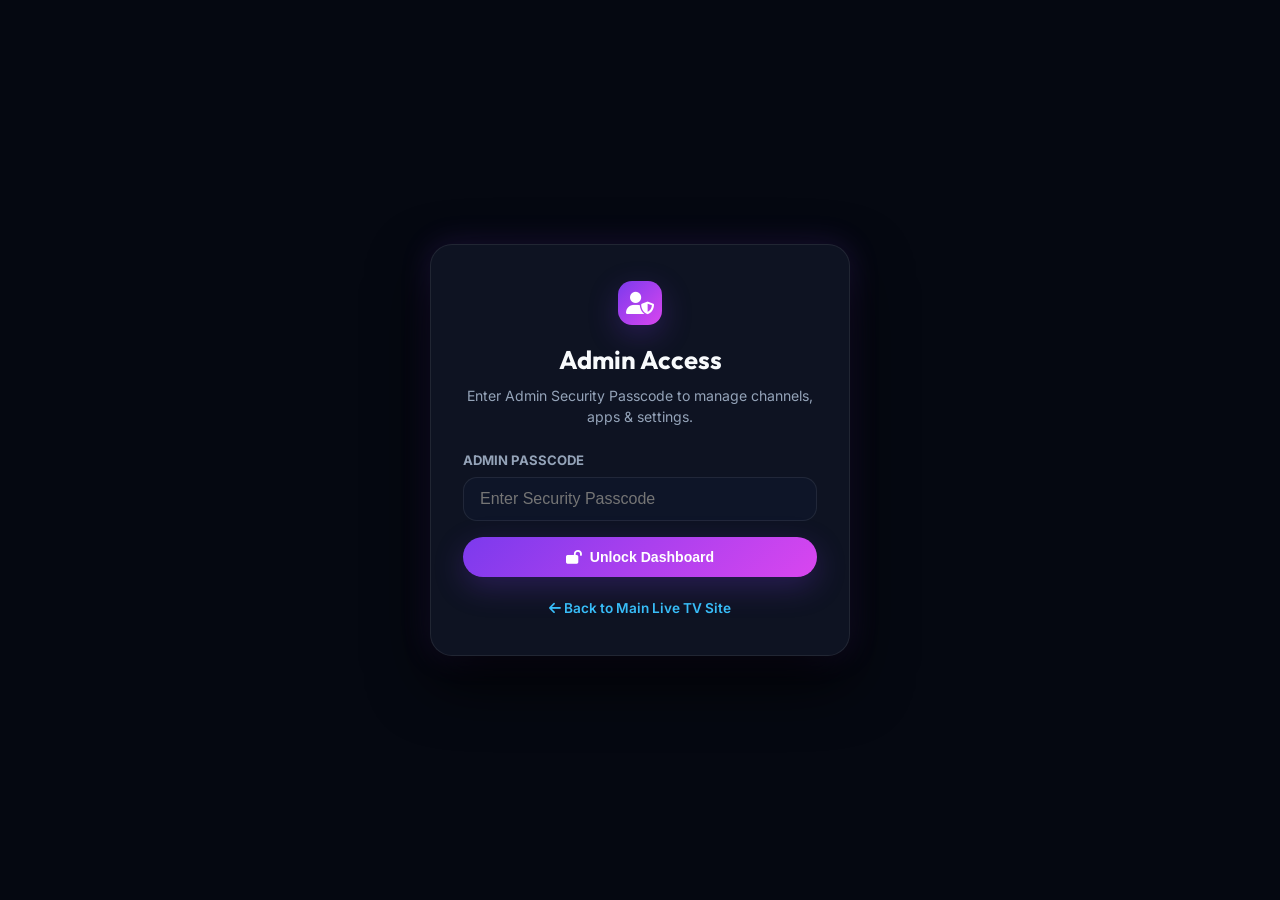
<file: admin.html>
<!DOCTYPE html>
<html lang="en">
<head>
  <meta charset="UTF-8">
  <meta name="viewport" content="width=device-width, initial-scale=1.0">
  <title>StreamPulse TV | Admin Management & Settings Portal</title>
  
  <!-- Google Fonts -->
  <link rel="preconnect" href="https://fonts.googleapis.com">
  <link rel="preconnect" href="https://fonts.gstatic.com" crossorigin>
  <link href="https://fonts.googleapis.com/css2?family=Inter:wght@300;400;500;600;700&family=Outfit:wght@400;600;700;800;900&display=swap" rel="stylesheet">
  
  <!-- FontAwesome Icons -->
  <link rel="stylesheet" href="https://cdnjs.cloudflare.com/ajax/libs/font-awesome/6.4.0/css/all.min.css">
  
  <!-- Custom Styles -->
  <link rel="stylesheet" href="styles.css">
</head>
<body>

  <!-- Admin Login Screen -->
  <div id="admin-login-screen" class="admin-login-overlay">
    <div class="admin-login-card">
      <div class="brand-icon-wrapper red-glow" style="margin: 0 auto 16px auto;">
        <i class="fa-solid fa-user-shield brand-icon"></i>
      </div>
      <h2 style="font-family: var(--font-heading); font-size: 1.6rem; text-align: center; margin-bottom: 6px;">Admin Access</h2>
      <p style="color: var(--text-muted); font-size: 0.88rem; text-align: center; margin-bottom: 24px;">Enter Admin Security Passcode to manage channels, apps & settings.</p>
      
      <form id="admin-login-form" style="display: flex; flex-direction: column; gap: 16px;">
        <div>
          <label style="display: block; font-size: 0.82rem; font-weight: 700; margin-bottom: 6px; color: var(--text-muted);">ADMIN PASSCODE</label>
          <input type="password" id="admin-passcode-input" placeholder="Enter Security Passcode" required style="width: 100%; padding: 12px 16px; background: rgba(15,23,42,0.9); border: 1px solid var(--border-glass); border-radius: var(--radius-md); color: #fff; font-size: 1rem; outline: none;">
        </div>
        <button type="submit" class="apk-download-btn" style="background: var(--primary-gradient);">
          <i class="fa-solid fa-lock-open"></i> Unlock Dashboard
        </button>
      </form>
      <div style="text-align: center; margin-top: 18px;">
        <a href="index.html" style="color: var(--accent-blue); text-decoration: none; font-size: 0.85rem; font-weight: 600;"><i class="fa-solid fa-arrow-left"></i> Back to Main Live TV Site</a>
      </div>
    </div>
  </div>

  <!-- Main Admin Dashboard UI with Left Sidebar Navigation -->
  <div id="admin-dashboard-ui" class="admin-portal-wrapper hidden">
    
    <!-- Left Sidebar Navigation -->
    <aside class="admin-sidebar">
      <div class="sidebar-brand">
        <div class="brand-icon-wrapper">
          <i class="fa-solid fa-play brand-icon"></i>
        </div>
        <div class="brand-text">
          <span class="logo-title">Stream<span class="highlight">Pulse</span></span>
          <span class="logo-subtitle">ADMIN PORTAL</span>
        </div>
      </div>

      <nav class="sidebar-menu">
        <button class="sidebar-item active admin-tab-btn" data-tab="tab-channels">
          <i class="fa-solid fa-tv"></i>
          <span>Channel Management</span>
        </button>
        <button class="sidebar-item admin-tab-btn" data-tab="tab-settings">
          <i class="fa-solid fa-gear"></i>
          <span>Settings & App Releases</span>
        </button>
      </nav>

      <div class="sidebar-footer">
        <a href="index.html" class="sidebar-btn primary" style="text-decoration: none;">
          <i class="fa-solid fa-eye"></i> View Live Site
        </a>
        <button id="admin-logout-btn" class="sidebar-btn logout">
          <i class="fa-solid fa-power-off"></i> Logout
        </button>
      </div>
    </aside>

    <!-- Right Workspace Area -->
    <main class="admin-workspace">
      
      <!-- ===================================================================
           TAB 1: CHANNEL MANAGEMENT
           =================================================================== -->
      <div id="tab-channels" class="admin-tab-content">
        <div class="workspace-header">
          <h2><i class="fa-solid fa-tv"></i> Channel Management Catalog</h2>
          <p>Manage, edit, hide or import 24/7 Live TV channels.</p>
        </div>

        <!-- Quick Stats Row -->
        <div class="admin-stats-grid">
          <div class="admin-stat-card">
            <div class="stat-icon purple"><i class="fa-solid fa-tv"></i></div>
            <div class="stat-info">
              <h3 id="stat-total-channels">0</h3>
              <p>Total Channels</p>
            </div>
          </div>

          <div class="admin-stat-card">
            <div class="stat-icon red"><i class="fa-solid fa-tower-cell"></i></div>
            <div class="stat-info">
              <h3 id="stat-hls-streams">0</h3>
              <p>Live HLS (.m3u8) Streams</p>
            </div>
          </div>

          <div class="admin-stat-card">
            <div class="stat-icon blue"><i class="fa-solid fa-users"></i></div>
            <div class="stat-info">
              <h3 id="stat-total-viewers">0K</h3>
              <p>Estimated Viewers</p>
            </div>
          </div>

          <div class="admin-stat-card">
            <div class="stat-icon green"><i class="fa-solid fa-folder-tree"></i></div>
            <div class="stat-info">
              <h3 id="stat-categories-count">8</h3>
              <p>Active Categories</p>
            </div>
          </div>
        </div>

        <!-- Action & Filter Bar -->
        <div class="admin-control-bar">
          <div class="search-box" style="max-width: 380px;">
            <i class="fa-solid fa-magnifying-glass search-icon"></i>
            <input type="text" id="admin-search-input" placeholder="Search channel name or stream URL..." autocomplete="off">
          </div>

          <div style="display: flex; gap: 12px; align-items: center; flex-wrap: wrap;">
            <select id="admin-cat-filter" style="padding: 10px 16px; background: rgba(15,23,42,0.9); border: 1px solid var(--border-glass); border-radius: var(--radius-pill); color: #fff; outline: none; font-size: 0.88rem;">
              <option value="all">All Categories</option>
              <option value="news">News</option>
              <option value="sports">Sports</option>
              <option value="movies">Movies</option>
              <option value="entertainment">Entertainment</option>
              <option value="music">Music</option>
              <option value="documentary">Documentary</option>
              <option value="kids">Kids</option>
              <option value="islamic">Islamic</option>
            </select>

            <button id="open-add-modal-btn" class="nav-btn primary accent-gradient">
              <i class="fa-solid fa-plus"></i> Add New Channel
            </button>

            <button id="export-m3u-btn" class="nav-btn" style="background: rgba(255,255,255,0.06);">
              <i class="fa-solid fa-file-export"></i> Export .m3u
            </button>
            
            <button id="open-import-modal-btn" class="nav-btn" style="background: rgba(255,255,255,0.06);">
              <i class="fa-solid fa-file-import"></i> Bulk M3U Import
            </button>
          </div>
        </div>

        <!-- Channels Management Table -->
        <div class="admin-table-container">
          <table class="admin-table">
            <thead>
              <tr>
                <th>Logo</th>
                <th>Channel Name</th>
                <th>Category</th>
                <th>Quality / Status</th>
                <th>Stream URL</th>
                <th>Actions</th>
              </tr>
            </thead>
            <tbody id="admin-channels-tbody">
              <!-- Dynamic Rows -->
            </tbody>
          </table>
        </div>
      </div>

      <!-- ===================================================================
           TAB 2: SETTINGS & APK APP RELEASES CENTER
           =================================================================== -->
      <div id="tab-settings" class="admin-tab-content hidden">
        <div class="workspace-header">
          <h2><i class="fa-solid fa-gear"></i> System Settings & App Upload Center</h2>
          <p>Configure APK App downloads, feature ON/OFF toggles, and security passcode.</p>
        </div>

        <!-- 1. APK Upload Section -->
        <form id="admin-app-release-form" style="margin-bottom: 32px;">
          <h3 style="font-family: var(--font-heading); font-size: 1.2rem; color: #fff; margin-bottom: 16px; display: flex; align-items: center; gap: 10px;">
            <i class="fa-solid fa-cloud-arrow-up" style="color: var(--primary);"></i> 1. APK App Releases & Upload Center
          </h3>

          <div style="display: grid; grid-template-columns: repeat(auto-fit, minmax(340px, 1fr)); gap: 24px;">
            
            <!-- Mobile App Release Card -->
            <div class="admin-upload-card">
              <div class="upload-card-header">
                <div class="app-card-icon red-glow"><i class="fa-brands fa-android"></i></div>
                <div>
                  <h3>Android Mobile App</h3>
                  <p>Supports Android Phones & Tablets</p>
                </div>
              </div>

              <div class="upload-card-body">
                <div style="display: grid; grid-template-columns: 1fr 1fr; gap: 12px;">
                  <div>
                    <label class="form-label">Version Name</label>
                    <input type="text" id="admin-mobile-ver" value="v2.4.0" class="form-input" required>
                  </div>
                  <div>
                    <label class="form-label">File Size</label>
                    <input type="text" id="admin-mobile-size" value="18.5 MB" class="form-input" required>
                  </div>
                </div>

                <div>
                  <label class="form-label">Direct APK Download Link URL</label>
                  <input type="url" id="admin-mobile-url" placeholder="https://yourserver.com/StreamPulse_Mobile.apk" class="form-input">
                </div>

                <div>
                  <label class="form-label">OR Drag & Upload Mobile APK File</label>
                  <div class="file-upload-zone" onclick="document.getElementById('admin-mobile-file').click();">
                    <i class="fa-solid fa-file-arrow-up upload-zone-icon"></i>
                    <span id="mobile-file-name">Click to choose Mobile .apk file</span>
                    <small>Maximum size: 100 MB</small>
                    <input type="file" id="admin-mobile-file" accept=".apk" style="display: none;">
                  </div>
                </div>
              </div>
            </div>

            <!-- Android TV App Release Card -->
            <div class="admin-upload-card">
              <div class="upload-card-header">
                <div class="app-card-icon purple-glow"><i class="fa-solid fa-tv"></i></div>
                <div>
                  <h3>Android TV & Firestick App</h3>
                  <p>Optimized for Smart TV D-Pad Remote</p>
                </div>
              </div>

              <div class="upload-card-body">
                <div style="display: grid; grid-template-columns: 1fr 1fr; gap: 12px;">
                  <div>
                    <label class="form-label">TV Version Name</label>
                    <input type="text" id="admin-tv-ver" value="v2.4.0 TV" class="form-input" required>
                  </div>
                  <div>
                    <label class="form-label">TV File Size</label>
                    <input type="text" id="admin-tv-size" value="21.2 MB" class="form-input" required>
                  </div>
                </div>

                <div>
                  <label class="form-label">Direct TV APK Download Link URL</label>
                  <input type="url" id="admin-tv-url" placeholder="https://yourserver.com/StreamPulse_TV.apk" class="form-input">
                </div>

                <div>
                  <label class="form-label">OR Drag & Upload TV APK File</label>
                  <div class="file-upload-zone" onclick="document.getElementById('admin-tv-file').click();">
                    <i class="fa-solid fa-tv upload-zone-icon" style="color: var(--primary);"></i>
                    <span id="tv-file-name">Click to choose Smart TV .apk file</span>
                    <small>Maximum size: 100 MB</small>
                    <input type="file" id="admin-tv-file" accept=".apk" style="display: none;">
                  </div>
                </div>
              </div>
            </div>

          </div>

          <!-- PWA Configuration Section -->
          <div class="admin-upload-card" style="margin-top: 24px;">
            <div class="upload-card-header">
              <div class="app-card-icon" style="background: linear-gradient(135deg, #0ea5e9, #38bdf8);"><i class="fa-solid fa-globe"></i></div>
              <div>
                <h3>Progressive Web App (PWA) Settings</h3>
                <p>Web browser instant installation settings</p>
              </div>
            </div>
            <div class="upload-card-body" style="display: grid; grid-template-columns: 1fr 1fr; gap: 16px;">
              <div>
                <label class="form-label">App Title Name</label>
                <input type="text" id="admin-pwa-title" value="StreamPulse TV" class="form-input" required>
              </div>
              <div>
                <label class="form-label">App Short Name</label>
                <input type="text" id="admin-pwa-short" value="StreamPulse" class="form-input" required>
              </div>
            </div>
          </div>

          <div style="margin-top: 20px; text-align: right;">
            <button type="submit" class="apk-download-btn" style="max-width: 320px; display: inline-flex;">
              <i class="fa-solid fa-floppy-disk"></i> Save & Publish App Releases
            </button>
          </div>
        </form>

        <hr style="border: none; border-top: 1px solid var(--border-glass); margin: 32px 0;">

        <!-- 2. Feature Toggles & Passcode Security Row -->
        <h3 style="font-family: var(--font-heading); font-size: 1.2rem; color: #fff; margin-bottom: 16px; display: flex; align-items: gap: 10px;">
          <i class="fa-solid fa-sliders" style="color: var(--live-red);"></i> 2. Public Features & Security Passcode
        </h3>

        <div style="display: grid; grid-template-columns: repeat(auto-fit, minmax(340px, 1fr)); gap: 24px;">
          
          <!-- Public Feature Controls Card -->
          <div class="admin-upload-card">
            <div class="upload-card-header">
              <div class="app-card-icon red-glow"><i class="fa-solid fa-toggle-on"></i></div>
              <div>
                <h3>Public Website Feature Controls</h3>
                <p>Turn features ON or OFF for main website viewers</p>
              </div>
            </div>
            <div class="upload-card-body">
              <form id="feature-toggles-form" style="display: flex; flex-direction: column; gap: 16px;">
                
                <div style="display: flex; align-items: center; justify-content: space-between; padding: 12px; background: rgba(15,23,42,0.8); border: 1px solid var(--border-glass); border-radius: var(--radius-md);">
                  <div>
                    <h4 style="font-size: 0.95rem; font-weight: 700; color: #fff;">Download App Button</h4>
                    <p style="font-size: 0.78rem; color: var(--text-muted);">Show "Download App" button on main site navbar</p>
                  </div>
                  <label class="toggle-switch">
                    <input type="checkbox" id="toggle-download-app" checked>
                    <span class="slider"></span>
                  </label>
                </div>

                <div style="display: flex; align-items: center; justify-content: space-between; padding: 12px; background: rgba(15,23,42,0.8); border: 1px solid var(--border-glass); border-radius: var(--radius-md);">
                  <div>
                    <h4 style="font-size: 0.95rem; font-weight: 700; color: #fff;">Add Channel Button</h4>
                    <p style="font-size: 0.78rem; color: var(--text-muted);">Allow public viewers to click "+ Add Channel"</p>
                  </div>
                  <label class="toggle-switch">
                    <input type="checkbox" id="toggle-add-channel" checked>
                    <span class="slider"></span>
                  </label>
                </div>

                <button type="submit" class="apk-download-btn" style="background: var(--primary-gradient);">
                  <i class="fa-solid fa-floppy-disk"></i> Save Feature Toggles
                </button>
              </form>
            </div>
          </div>

          <!-- Passcode Security Card -->
          <div class="admin-upload-card">
            <div class="upload-card-header">
              <div class="app-card-icon" style="background: linear-gradient(135deg, #f43f5e, #e11d48);"><i class="fa-solid fa-shield-halved"></i></div>
              <div>
                <h3>Admin Passcode Security</h3>
                <p>Change admin login passcode</p>
              </div>
            </div>
            <div class="upload-card-body">
              <form id="change-passcode-form" style="display: flex; flex-direction: column; gap: 14px;">
                <div>
                  <label class="form-label">Current Admin Passcode</label>
                  <input type="password" id="current-pass-input" placeholder="Current passcode (admin123)" required class="form-input">
                </div>
                <div>
                  <label class="form-label">New Admin Passcode</label>
                  <input type="password" id="new-pass-input" placeholder="Enter new secret passcode" required class="form-input">
                </div>
                <button type="submit" class="nav-btn primary" style="padding: 12px; justify-content: center;">
                  <i class="fa-solid fa-key"></i> Update Security Passcode
                </button>
              </form>
            </div>
          </div>

        </div>
      </div>

    </main>
  </div>

  <!-- Add / Edit Channel Modal -->
  <div class="modal-overlay hidden" id="channel-modal">
    <div class="modal-card">
      <div class="modal-header">
        <h2 id="modal-form-title"><i class="fa-solid fa-square-plus"></i> Add / Edit Channel</h2>
        <button class="modal-close" id="close-channel-modal"><i class="fa-solid fa-xmark"></i></button>
      </div>
      <div class="modal-body">
        <form id="admin-channel-form" style="display: flex; flex-direction: column; gap: 16px;">
          <input type="hidden" id="edit-channel-id">
          
          <div>
            <label class="form-label">Channel Name *</label>
            <input type="text" id="admin-ch-name" placeholder="e.g. Somoy TV HD" required class="form-input">
          </div>
          <div>
            <label class="form-label">Channel Logo URL (Image Link) *</label>
            <input type="url" id="admin-ch-logo" placeholder="https://i.postimg.cc/..." required class="form-input">
          </div>
          <div>
            <label class="form-label">Stream URL (.m3u8 or .mp4) *</label>
            <input type="url" id="admin-ch-url" placeholder="https://example.com/stream/index.m3u8" required class="form-input">
          </div>
          <div style="display: grid; grid-template-columns: 1fr 1fr; gap: 12px;">
            <div>
              <label class="form-label">Category</label>
              <select id="admin-ch-cat" class="form-input">
                <option value="news">News</option>
                <option value="sports">Sports</option>
                <option value="movies">Movies</option>
                <option value="entertainment">Entertainment</option>
                <option value="music">Music</option>
                <option value="documentary">Documentary</option>
                <option value="kids">Kids</option>
                <option value="islamic">Islamic</option>
              </select>
            </div>
            <div>
              <label class="form-label">Quality Badge</label>
              <input type="text" id="admin-ch-badge" value="LIVE HD" class="form-input">
            </div>
          </div>
          <button type="submit" class="apk-download-btn" style="margin-top: 8px;">
            <i class="fa-solid fa-floppy-disk"></i> Save Channel Data
          </button>
        </form>
      </div>
    </div>
  </div>

  <!-- Bulk M3U Import Modal -->
  <div class="modal-overlay hidden" id="import-m3u-modal">
    <div class="modal-card" style="max-width: 650px;">
      <div class="modal-header">
        <h2><i class="fa-solid fa-file-import"></i> Bulk M3U Playlist Importer</h2>
        <button class="modal-close" id="close-import-modal"><i class="fa-solid fa-xmark"></i></button>
      </div>
      <div class="modal-body">
        <form id="bulk-import-form" style="display: flex; flex-direction: column; gap: 16px;">
          <div>
            <label class="form-label">Paste Raw #EXTM3U Playlist Text *</label>
            <textarea id="m3u-raw-input" rows="8" placeholder="#EXTM3U&#10;#EXTINF:-1 tvg-logo='logo.png' group-title='News',Channel Name&#10;http://stream.url/index.m3u8" required class="form-input" style="font-family: monospace; font-size: 0.85rem;"></textarea>
          </div>
          <div style="display: flex; align-items: center; gap: 10px;">
            <input type="checkbox" id="overwrite-all-check">
            <label for="overwrite-all-check" style="font-size: 0.85rem; color: var(--live-red); font-weight: 600;">Overwrite and replace all existing channels</label>
          </div>
          <button type="submit" class="apk-download-btn" style="background: var(--primary-gradient);">
            <i class="fa-solid fa-bolt"></i> Process & Sync Playlist
          </button>
        </form>
      </div>
    </div>
  </div>

  <!-- Toast Notification Container -->
  <div id="toast-container" class="toast-container"></div>

  <!-- Scripts -->
  <script src="channels.js"></script>
  <script src="admin.js"></script>
</body>
</html>
</file>
<file: styles.css>
/* ==========================================================================
   StreamPulse TV 2.0 - Ultra Premium Netflix & Apple TV Style Design
   ========================================================================== */

:root {
  --bg-dark: #050811;
  --bg-surface: #0e1322;
  --bg-card: rgba(18, 24, 41, 0.75);
  --bg-card-hover: rgba(28, 37, 64, 0.9);
  --bg-glass: rgba(10, 14, 26, 0.82);
  
  --border-glass: rgba(255, 255, 255, 0.08);
  --border-glow: rgba(124, 58, 237, 0.4);
  
  --primary: #8b5cf6;        /* Vibrant Electric Violet */
  --primary-gradient: linear-gradient(135deg, #7c3aed 0%, #d946ef 100%);
  --secondary-gradient: linear-gradient(135deg, #ef4444 0%, #f97316 100%);
  --accent-blue: #38bdf8;
  --accent-pink: #ec4899;
  --live-red: #f43f5e;
  
  --text-main: #f8fafc;
  --text-muted: #94a3b8;
  --text-dim: #64748b;
  
  --radius-sm: 8px;
  --radius-md: 14px;
  --radius-lg: 22px;
  --radius-pill: 9999px;
  
  --shadow-glow: 0 10px 30px rgba(124, 58, 237, 0.25);
  --shadow-card: 0 14px 40px rgba(0, 0, 0, 0.6);
  
  --font-heading: 'Outfit', sans-serif;
  --font-body: 'Inter', sans-serif;
}

/* Light Theme Mode Overrides */
body.light-theme {
  --bg-dark: #f1f5f9;
  --bg-surface: #ffffff;
  --bg-card: rgba(255, 255, 255, 0.95);
  --bg-card-hover: rgba(241, 245, 249, 1);
  --bg-glass: rgba(255, 255, 255, 0.9);
  
  --border-glass: rgba(0, 0, 0, 0.12);
  --border-glow: rgba(124, 58, 237, 0.4);
  
  --text-main: #0f172a;
  --text-muted: #475569;
  --text-dim: #64748b;
  
  --shadow-card: 0 10px 30px rgba(0, 0, 0, 0.08);
}

body.light-theme .navbar,
body.light-theme .category-bar {
  background: rgba(255, 255, 255, 0.92);
  border-color: rgba(0, 0, 0, 0.08);
}

body.light-theme .search-box input {
  background: #ffffff;
  color: #0f172a;
  border-color: rgba(0, 0, 0, 0.15);
}

body.light-theme .cat-chip {
  color: #475569;
  background: rgba(0, 0, 0, 0.05);
  border-color: rgba(0, 0, 0, 0.08);
}

body.light-theme .cat-chip:hover {
  color: #0f172a;
  background: rgba(0, 0, 0, 0.1);
}

* {
  margin: 0;
  padding: 0;
  box-sizing: border-box;
}

body {
  background-color: var(--bg-dark);
  color: var(--text-main);
  font-family: var(--font-body);
  line-height: 1.5;
  overflow-x: hidden;
  background-image: 
    radial-gradient(circle at 10% 10%, rgba(124, 58, 237, 0.12) 0%, transparent 45%),
    radial-gradient(circle at 90% 80%, rgba(236, 72, 153, 0.1) 0%, transparent 45%),
    radial-gradient(circle at 50% 50%, rgba(56, 189, 248, 0.05) 0%, transparent 60%);
  background-attachment: fixed;
}

/* Custom Scrollbar */
::-webkit-scrollbar {
  width: 8px;
  height: 8px;
}
::-webkit-scrollbar-track {
  background: var(--bg-dark);
}
::-webkit-scrollbar-thumb {
  background: #1e293b;
  border-radius: 4px;
}
::-webkit-scrollbar-thumb:hover {
  background: #3b82f6;
}

/* ==========================================================================
   Header Navbar (Floating Glassmorphism)
   ========================================================================== */
.navbar {
  position: sticky;
  top: 0;
  z-index: 100;
  background: var(--bg-glass);
  backdrop-filter: blur(20px);
  border-bottom: 1px solid var(--border-glass);
  padding: 12px 0;
  box-shadow: 0 8px 32px rgba(0, 0, 0, 0.4);
}

.nav-container {
  max-width: 1650px;
  margin: 0 auto;
  padding: 0 24px;
  display: flex;
  align-items: center;
  justify-content: space-between;
  gap: 24px;
}

.brand {
  display: flex;
  align-items: center;
  gap: 14px;
  cursor: pointer;
}

.brand-icon-wrapper {
  width: 44px;
  height: 44px;
  background: var(--primary-gradient);
  border-radius: var(--radius-md);
  display: flex;
  align-items: center;
  justify-content: center;
  box-shadow: var(--shadow-glow);
}

.brand-icon {
  font-size: 1.4rem;
  color: #fff;
}

.brand-text {
  display: flex;
  flex-direction: column;
}

.logo-title {
  font-family: var(--font-heading);
  font-size: 1.6rem;
  font-weight: 800;
  letter-spacing: -0.5px;
  background: linear-gradient(90deg, #ffffff 0%, #cbd5e1 100%);
  -webkit-background-clip: text;
  -webkit-text-fill-color: transparent;
}

.logo-title .highlight {
  background: var(--primary-gradient);
  -webkit-background-clip: text;
  -webkit-text-fill-color: transparent;
}

.logo-subtitle {
  font-size: 0.65rem;
  font-weight: 800;
  letter-spacing: 2.5px;
  color: var(--accent-blue);
  text-transform: uppercase;
}

/* Search Box (Right Aligned) */
.search-box {
  position: relative;
  flex: 1;
  max-width: 420px;
  margin-left: auto;
}

.search-icon {
  position: absolute;
  left: 16px;
  top: 50%;
  transform: translateY(-50%);
  color: var(--text-muted);
  font-size: 0.95rem;
}

.search-box input {
  width: 100%;
  padding: 12px 42px 12px 44px;
  background: rgba(15, 23, 42, 0.85);
  border: 1px solid var(--border-glass);
  border-radius: var(--radius-pill);
  color: var(--text-main);
  font-size: 0.92rem;
  outline: none;
  transition: all 0.3s ease;
}

.search-box input:focus {
  border-color: var(--primary);
  box-shadow: 0 0 0 3px rgba(124, 58, 237, 0.3);
  background: rgba(15, 23, 42, 1);
}

.clear-btn {
  position: absolute;
  right: 14px;
  top: 50%;
  transform: translateY(-50%);
  background: none;
  border: none;
  color: var(--text-muted);
  cursor: pointer;
  padding: 4px;
}

/* Middle Pill Theme Switcher */
.theme-switch-pill {
  display: flex;
  align-items: center;
  background: rgba(15, 23, 42, 0.85);
  border: 1px solid var(--border-glass);
  border-radius: var(--radius-pill);
  padding: 4px;
  gap: 4px;
  margin: 0 auto;
}

.theme-pill-btn {
  display: flex;
  align-items: center;
  gap: 6px;
  padding: 6px 14px;
  border-radius: var(--radius-pill);
  border: none;
  background: transparent;
  color: var(--text-muted);
  font-size: 0.8rem;
  font-weight: 700;
  cursor: pointer;
  transition: all 0.3s ease;
}

.theme-pill-btn:hover {
  color: var(--text-main);
}

.theme-pill-btn.active {
  background: var(--primary-gradient);
  color: #fff;
  box-shadow: 0 4px 12px rgba(124, 58, 237, 0.35);
}

body.light-theme .theme-switch-pill {
  background: rgba(241, 245, 249, 0.9);
  border-color: rgba(0, 0, 0, 0.1);
}

.nav-btn {
  display: flex;
  align-items: center;
  gap: 8px;
  padding: 10px 18px;
  background: rgba(255, 255, 255, 0.04);
  border: 1px solid var(--border-glass);
  border-radius: var(--radius-pill);
  color: var(--text-main);
  font-weight: 600;
  font-size: 0.85rem;
  cursor: pointer;
  transition: all 0.3s ease;
}

.nav-btn:hover {
  background: rgba(255, 255, 255, 0.1);
  border-color: rgba(255, 255, 255, 0.2);
  transform: translateY(-1px);
}

.nav-btn.primary {
  background: var(--primary-gradient);
  border: none;
  color: #fff;
  box-shadow: var(--shadow-glow);
}

.nav-btn.primary:hover {
  box-shadow: 0 12px 28px rgba(124, 58, 237, 0.4);
}

.badge {
  background: var(--live-red);
  color: #fff;
  font-size: 0.72rem;
  padding: 2px 7px;
  border-radius: var(--radius-pill);
  font-weight: 800;
}

/* ==========================================================================
   Category Bar (Pill Tabs)
   ========================================================================== */
.category-bar {
  background: rgba(8, 11, 20, 0.85);
  border-bottom: 1px solid var(--border-glass);
  padding: 12px 0;
}

.category-container {
  max-width: 1650px;
  margin: 0 auto;
  padding: 0 24px;
  display: flex;
  gap: 12px;
  overflow-x: auto;
  white-space: nowrap;
}

.cat-chip {
  padding: 9px 20px;
  background: rgba(255, 255, 255, 0.03);
  border: 1px solid var(--border-glass);
  border-radius: var(--radius-pill);
  color: var(--text-muted);
  font-size: 0.88rem;
  font-weight: 600;
  cursor: pointer;
  display: inline-flex;
  align-items: center;
  gap: 8px;
  transition: all 0.3s ease;
}

.cat-chip:hover {
  color: var(--text-main);
  background: rgba(255, 255, 255, 0.08);
  border-color: rgba(255, 255, 255, 0.15);
}

.cat-chip.active {
  background: var(--primary-gradient);
  color: #fff;
  border-color: transparent;
  box-shadow: var(--shadow-glow);
}

/* ==========================================================================
   Main Player Workspace
   ========================================================================== */
.app-layout {
  max-width: 1650px;
  margin: 28px auto;
  padding: 0 24px;
}

.player-column {
  display: flex;
  flex-direction: column;
  gap: 20px;
}

.player-wrapper {
  position: relative;
  width: 100%;
  aspect-ratio: 16 / 9;
  max-height: 720px;
  background: #000;
  border-radius: var(--radius-lg);
  overflow: hidden;
  box-shadow: 0 20px 50px rgba(0, 0, 0, 0.8), 0 0 0 1px var(--border-glass);
}

#live-player {
  width: 100%;
  height: 100%;
  object-fit: contain;
  outline: none;
}

/* Plyr Ultra Video Player Glassmorphism Customization */
.plyr {
  --plyr-color-main: #7c3aed;
  --plyr-video-background: #000;
  --plyr-badge-border-radius: 8px;
  width: 100% !important;
  height: 100% !important;
  border-radius: var(--radius-lg);
  overflow: hidden;
  font-family: var(--font-body);
}

.plyr--video .plyr__controls {
  background: linear-gradient(180deg, transparent 0%, rgba(5, 8, 17, 0.95) 100%) !important;
  padding: 16px 20px !important;
}

.plyr__control--overlaid {
  background: var(--primary-gradient) !important;
  box-shadow: 0 0 30px rgba(124, 58, 237, 0.6) !important;
}

.plyr__control:hover {
  background: var(--primary) !important;
}

/* Player Overlays */
.player-overlay-top {
  position: absolute;
  top: 20px;
  left: 20px;
  right: 20px;
  display: flex;
  justify-content: space-between;
  pointer-events: none;
  z-index: 10;
}

.live-tag {
  background: var(--live-red);
  color: #fff;
  padding: 5px 14px;
  border-radius: var(--radius-pill);
  font-size: 0.75rem;
  font-weight: 800;
  letter-spacing: 1.5px;
  display: flex;
  align-items: center;
  gap: 8px;
  box-shadow: 0 0 15px rgba(244, 63, 94, 0.6);
}

.blink-dot {
  width: 8px;
  height: 8px;
  background: #fff;
  border-radius: 50%;
  animation: blink 1s infinite;
}

@keyframes blink {
  50% { opacity: 0.2; }
}

.quality-tag {
  background: rgba(14, 19, 34, 0.85);
  border: 1px solid var(--border-glass);
  color: var(--accent-blue);
  padding: 5px 12px;
  border-radius: var(--radius-pill);
  font-size: 0.75rem;
  font-weight: 800;
  backdrop-filter: blur(10px);
}

.player-loader {
  position: absolute;
  inset: 0;
  background: rgba(5, 8, 17, 0.88);
  backdrop-filter: blur(10px);
  display: flex;
  flex-direction: column;
  align-items: center;
  justify-content: center;
  gap: 16px;
  color: var(--text-main);
  z-index: 15;
}

.spinner {
  width: 48px;
  height: 48px;
  border: 3px solid rgba(255, 255, 255, 0.1);
  border-top-color: var(--primary);
  border-radius: 50%;
  animation: spin 0.8s linear infinite;
}

@keyframes spin {
  to { transform: rotate(360deg); }
}

/* Channel Info Card */
.channel-info-card {
  background: var(--bg-card);
  backdrop-filter: blur(16px);
  border: 1px solid var(--border-glass);
  border-radius: var(--radius-lg);
  padding: 22px 28px;
  display: flex;
  justify-content: space-between;
  align-items: center;
  gap: 20px;
  flex-wrap: wrap;
  box-shadow: var(--shadow-card);
}

.channel-info-main {
  display: flex;
  align-items: center;
  gap: 18px;
}

.ch-avatar {
  width: 64px;
  height: 64px;
  border-radius: var(--radius-md);
  object-fit: cover;
  border: 2px solid rgba(255, 255, 255, 0.1);
  box-shadow: 0 8px 20px rgba(0, 0, 0, 0.4);
}

.ch-details h1 {
  font-family: var(--font-heading);
  font-size: 1.45rem;
  font-weight: 800;
  letter-spacing: -0.3px;
}

.current-show {
  font-size: 0.9rem;
  color: var(--text-muted);
  margin-top: 4px;
  display: flex;
  align-items: center;
  gap: 8px;
}

.current-show i {
  color: var(--primary);
}

.ch-actions {
  display: flex;
  gap: 10px;
}

.action-btn {
  padding: 10px 18px;
  background: rgba(255, 255, 255, 0.05);
  border: 1px solid var(--border-glass);
  border-radius: var(--radius-pill);
  color: var(--text-main);
  font-size: 0.85rem;
  font-weight: 600;
  cursor: pointer;
  display: flex;
  align-items: center;
  gap: 8px;
  transition: all 0.3s ease;
}

.action-btn:hover {
  background: rgba(255, 255, 255, 0.12);
  border-color: rgba(255, 255, 255, 0.25);
  transform: translateY(-2px);
}

.action-btn.is-fav {
  background: rgba(244, 63, 94, 0.18);
  border-color: var(--live-red);
  color: var(--live-red);
}

/* ==========================================================================
   Channels Section Grid (Netflix Poster Style)
   ========================================================================== */
.channels-section {
  max-width: 1650px;
  margin: 44px auto;
  padding: 32px 32px 36px 32px;
  background: var(--bg-surface);
  border: 1px solid var(--border-glass);
  border-radius: var(--radius-lg);
  box-shadow: 0 20px 60px rgba(0, 0, 0, 0.4), inset 0 1px 0 rgba(255, 255, 255, 0.05);
  backdrop-filter: blur(20px);
  position: relative;
}

.section-header {
  display: flex;
  justify-content: space-between;
  align-items: flex-end;
  margin-bottom: 28px;
}

.section-title h2 {
  font-family: var(--font-heading);
  font-size: 1.65rem;
  font-weight: 800;
  display: flex;
  align-items: center;
  gap: 12px;
}

.section-title h2 i {
  color: var(--primary);
}

.section-title p {
  color: var(--text-muted);
  font-size: 0.92rem;
  margin-top: 4px;
}

.view-options {
  color: var(--accent-blue);
  font-size: 0.88rem;
  font-weight: 700;
  background: rgba(56, 189, 248, 0.1);
  padding: 6px 14px;
  border-radius: var(--radius-pill);
  border: 1px solid rgba(56, 189, 248, 0.2);
}

/* Channel Cards Grid (Compact & Sleek Design) */
.channels-grid {
  display: grid;
  grid-template-columns: repeat(auto-fill, minmax(210px, 1fr));
  gap: 16px;
}

/* Channel Card Item */
.channel-card {
  background: var(--bg-card);
  border: 1px solid var(--border-glass);
  border-radius: var(--radius-md);
  overflow: hidden;
  cursor: pointer;
  transition: all 0.35s cubic-bezier(0.4, 0, 0.2, 1);
  position: relative;
  display: flex;
  flex-direction: column;
}

.channel-card:hover {
  transform: translateY(-5px) scale(1.03);
  border-color: rgba(139, 92, 246, 0.6);
  box-shadow: 0 15px 35px rgba(0, 0, 0, 0.7), 0 0 20px rgba(124, 58, 237, 0.3);
}

.channel-card.active-playing {
  border-color: var(--primary);
  box-shadow: 0 0 25px var(--shadow-glow);
}

.card-thumb-wrapper {
  position: relative;
  width: 100%;
  height: 130px;
  overflow: hidden;
  background: #000;
}

.card-thumb {
  width: 100%;
  height: 100%;
  object-fit: cover;
  transition: transform 0.5s ease;
}

.channel-card:hover .card-thumb {
  transform: scale(1.08);
}

.card-play-overlay {
  position: absolute;
  inset: 0;
  background: linear-gradient(180deg, rgba(5, 8, 17, 0.2) 0%, rgba(5, 8, 17, 0.8) 100%);
  display: flex;
  align-items: center;
  justify-content: center;
  opacity: 0;
  transition: all 0.3s ease;
}

.channel-card:hover .card-play-overlay {
  opacity: 1;
}

.play-icon-circle {
  width: 44px;
  height: 44px;
  background: var(--primary-gradient);
  border-radius: 50%;
  display: flex;
  align-items: center;
  justify-content: center;
  color: #fff;
  font-size: 1.1rem;
  box-shadow: var(--shadow-glow);
  transform: scale(0.85);
  transition: all 0.3s ease;
}

.channel-card:hover .play-icon-circle {
  transform: scale(1);
}

.card-badge {
  position: absolute;
  top: 10px;
  left: 10px;
  background: var(--live-red);
  color: #fff;
  font-size: 0.65rem;
  font-weight: 800;
  padding: 3px 8px;
  border-radius: var(--radius-pill);
  box-shadow: 0 4px 10px rgba(244, 63, 94, 0.4);
}

.card-fav-btn {
  position: absolute;
  top: 10px;
  right: 10px;
  width: 32px;
  height: 32px;
  border-radius: 50%;
  background: rgba(14, 19, 34, 0.85);
  border: 1px solid var(--border-glass);
  color: #fff;
  display: flex;
  align-items: center;
  justify-content: center;
  cursor: pointer;
  transition: all 0.3s ease;
  z-index: 5;
  backdrop-filter: blur(8px);
  font-size: 0.82rem;
}

.card-fav-btn:hover, .card-fav-btn.is-fav {
  background: var(--live-red);
  color: #fff;
  border-color: var(--live-red);
  transform: scale(1.1);
}

.card-body {
  padding: 18px;
  display: flex;
  flex-direction: column;
  gap: 8px;
  flex: 1;
}

.card-cat-tag {
  font-size: 0.72rem;
  font-weight: 800;
  text-transform: uppercase;
  color: var(--accent-blue);
  letter-spacing: 1px;
}

.card-name {
  font-family: var(--font-heading);
  font-size: 1.15rem;
  font-weight: 800;
}

.card-show {
  font-size: 0.85rem;
  color: var(--text-muted);
  white-space: nowrap;
  overflow: hidden;
  text-overflow: ellipsis;
}

.card-footer {
  margin-top: auto;
  padding-top: 12px;
  border-top: 1px solid var(--border-glass);
  display: flex;
  justify-content: space-between;
  align-items: center;
  font-size: 0.8rem;
  color: var(--text-dim);
}

/* ==========================================================================
   Modals & Notifications
   ========================================================================== */
.modal-overlay {
  position: fixed;
  inset: 0;
  background: rgba(3, 5, 12, 0.85);
  backdrop-filter: blur(12px);
  z-index: 200;
  display: flex;
  align-items: center;
  justify-content: center;
  padding: 24px;
}

.modal-card {
  background: var(--bg-surface);
  border: 1px solid var(--border-glass);
  border-radius: var(--radius-lg);
  width: 100%;
  max-width: 550px;
  box-shadow: 0 25px 60px rgba(0, 0, 0, 0.8);
  overflow: hidden;
}

.modal-header {
  padding: 20px 24px;
  border-bottom: 1px solid var(--border-glass);
  display: flex;
  justify-content: space-between;
  align-items: center;
}

.modal-header h2 {
  font-family: var(--font-heading);
  font-size: 1.3rem;
  font-weight: 800;
  display: flex;
  align-items: center;
  gap: 10px;
}
.modal-header h2 i { color: var(--primary); }

.modal-close {
  background: none;
  border: none;
  color: var(--text-muted);
  font-size: 1.3rem;
  cursor: pointer;
  transition: color 0.2s ease;
}

.modal-close:hover { color: #fff; }

.modal-body {
  padding: 24px;
}

/* Toast */
.toast-container {
  position: fixed;
  bottom: 28px;
  right: 28px;
  z-index: 300;
  display: flex;
  flex-direction: column;
  gap: 12px;
}

.toast {
  background: rgba(14, 19, 34, 0.95);
  border: 1px solid var(--border-glass);
  border-left: 4px solid var(--primary);
  padding: 14px 22px;
  border-radius: var(--radius-md);
  color: #fff;
  font-size: 0.9rem;
  font-weight: 600;
  box-shadow: 0 15px 35px rgba(0, 0, 0, 0.6);
}

.hidden { display: none !important; }

/* Android TV Remote Navigation Focus */
:focus-visible, 
.channel-card:focus, 
.cat-chip:focus, 
.nav-btn:focus, 
.action-btn:focus {
  outline: 3px solid var(--primary) !important;
  outline-offset: 4px;
  box-shadow: 0 0 30px var(--shadow-glow) !important;
  transform: scale(1.05);
}

/* Footer */
.footer {
  margin-top: 90px;
  background: rgba(5, 8, 17, 0.98);
  border-top: 1px solid var(--border-glass);
  padding: 50px 0 30px 0;
}

.footer-container {
  max-width: 1650px;
  margin: 0 auto;
  padding: 0 24px 40px 24px;
  display: grid;
  grid-template-columns: 2fr 1fr 1fr;
  gap: 40px;
}

.footer-brand p {
  color: var(--text-muted);
  font-size: 0.9rem;
  margin-top: 14px;
  max-width: 420px;
}

.footer-links h4 {
  font-family: var(--font-heading);
  font-size: 1.05rem;
  margin-bottom: 16px;
  color: #fff;
}

.footer-links ul {
  list-style: none;
  display: flex;
  flex-direction: column;
  gap: 10px;
}

.footer-links a, .footer-links span {
  color: var(--text-muted);
  font-size: 0.88rem;
  text-decoration: none;
  transition: color 0.2s ease;
}

.footer-links a:hover { color: var(--primary); }

.footer-bottom {
  border-top: 1px solid var(--border-glass);
  padding-top: 24px;
  text-align: center;
  font-size: 0.82rem;
  color: var(--text-dim);
}

@media (max-width: 768px) {
  .nav-container {
    flex-wrap: wrap;
  }
  .search-box {
    order: 3;
    max-width: 100%;
  }
  .channels-grid {
    grid-template-columns: repeat(auto-fill, minmax(260px, 1fr));
  }
  .footer-container {
    grid-template-columns: 1fr;
  }
}

/* ==========================================================================
   App Download System Styles
   ========================================================================== */
.nav-btn.accent-gradient {
  background: linear-gradient(135deg, #ef4444 0%, #f97316 100%);
  border: none;
  color: #fff;
  font-weight: 700;
  box-shadow: 0 4px 15px rgba(239, 68, 68, 0.4);
}
.nav-btn.accent-gradient:hover {
  box-shadow: 0 8px 25px rgba(239, 68, 68, 0.6);
  transform: translateY(-2px);
}

.app-download-card {
  background: rgba(15, 23, 42, 0.85);
  border: 1px solid var(--border-glass);
  border-radius: var(--radius-md);
  padding: 20px;
  display: flex;
  flex-direction: column;
  gap: 14px;
  transition: all 0.3s ease;
}
.app-download-card:hover {
  border-color: var(--primary);
  transform: translateY(-4px);
  box-shadow: 0 12px 30px rgba(0, 0, 0, 0.5);
}

.app-card-icon {
  width: 48px;
  height: 48px;
  border-radius: 12px;
  display: flex;
  align-items: center;
  justify-content: center;
  font-size: 1.5rem;
  color: #fff;
}
.app-card-icon.red-glow {
  background: linear-gradient(135deg, #ef4444, #f97316);
  box-shadow: 0 6px 18px rgba(239, 68, 68, 0.4);
}
.app-card-icon.purple-glow {
  background: linear-gradient(135deg, #8b5cf6, #d946ef);
  box-shadow: 0 6px 18px rgba(139, 92, 246, 0.4);
}

.app-card-info h3 {
  font-family: var(--font-heading);
  font-size: 1.1rem;
  font-weight: 800;
}
.app-card-info p {
  font-size: 0.82rem;
  color: var(--text-muted);
  margin-top: 2px;
}

.app-meta-tags {
  display: flex;
  gap: 10px;
  margin: 12px 0;
  font-size: 0.75rem;
  color: var(--accent-blue);
  font-weight: 700;
}
.app-meta-tags span {
  background: rgba(56, 189, 248, 0.1);
  padding: 3px 8px;
  border-radius: var(--radius-pill);
  border: 1px solid rgba(56, 189, 248, 0.2);
}

.apk-download-btn {
  width: 100%;
  padding: 12px;
  background: var(--primary-gradient);
  border: none;
  border-radius: var(--radius-pill);
  color: #fff;
  font-weight: 800;
  font-size: 0.88rem;
  cursor: pointer;
  display: flex;
  align-items: center;
  justify-content: center;
  gap: 8px;
  transition: all 0.3s ease;
  box-shadow: var(--shadow-glow);
}
.apk-download-btn:hover {
  transform: translateY(-2px);
  box-shadow: 0 10px 25px rgba(124, 58, 237, 0.5);
}
.apk-download-btn.tv-btn {
  background: linear-gradient(135deg, #ef4444 0%, #38bdf8 100%);
}

.pwa-install-banner {
  background: rgba(30, 41, 59, 0.6);
  border: 1px dashed var(--border-glass);
  border-radius: var(--radius-md);
  padding: 16px;
  display: flex;
  align-items: center;
  justify-content: space-between;
  gap: 16px;
  flex-wrap: wrap;
}
.pwa-icon {
  font-size: 1.8rem;
  color: var(--accent-blue);
}

/* ==========================================================================
   Admin Panel Styles
   ========================================================================== */
.admin-login-overlay {
  position: fixed;
  inset: 0;
  background: var(--bg-dark);
  display: flex;
  align-items: center;
  justify-content: center;
  z-index: 500;
  padding: 24px;
}

.admin-login-card {
  background: var(--bg-surface);
  border: 1px solid var(--border-glass);
  border-radius: var(--radius-lg);
  padding: 36px 32px;
  width: 100%;
  max-width: 420px;
  box-shadow: 0 25px 60px rgba(0, 0, 0, 0.8), 0 0 30px rgba(124, 58, 237, 0.2);
}

.admin-stats-grid {
  display: grid;
  grid-template-columns: repeat(auto-fit, minmax(240px, 1fr));
  gap: 20px;
  margin-bottom: 28px;
}

.admin-stat-card {
  background: var(--bg-card);
  border: 1px solid var(--border-glass);
  border-radius: var(--radius-lg);
  padding: 20px;
  display: flex;
  align-items: center;
  gap: 16px;
  box-shadow: var(--shadow-card);
}

.stat-icon {
  width: 52px;
  height: 52px;
  border-radius: var(--radius-md);
  display: flex;
  align-items: center;
  justify-content: center;
  font-size: 1.4rem;
  color: #fff;
}
.stat-icon.purple { background: var(--primary-gradient); box-shadow: var(--shadow-glow); }
.stat-icon.red { background: linear-gradient(135deg, #ef4444, #f97316); }
.stat-icon.blue { background: linear-gradient(135deg, #0ea5e9, #38bdf8); }
.stat-icon.green { background: linear-gradient(135deg, #10b981, #059669); }

.stat-info h3 {
  font-family: var(--font-heading);
  font-size: 1.6rem;
  font-weight: 800;
}
.stat-info p {
  font-size: 0.8rem;
  color: var(--text-muted);
}

.admin-control-bar {
  background: var(--bg-card);
  border: 1px solid var(--border-glass);
  border-radius: var(--radius-lg);
  padding: 18px 24px;
  margin-bottom: 24px;
  display: flex;
  justify-content: space-between;
  align-items: center;
  gap: 20px;
  flex-wrap: wrap;
}

.admin-table-container {
  background: var(--bg-card);
  border: 1px solid var(--border-glass);
  border-radius: var(--radius-lg);
  overflow-x: auto;
  box-shadow: var(--shadow-card);
}

.admin-table {
  width: 100%;
  border-collapse: collapse;
  text-align: left;
}

.admin-table th {
  background: rgba(15, 23, 42, 0.9);
  padding: 14px 18px;
  font-size: 0.82rem;
  font-weight: 700;
  color: var(--text-muted);
  text-transform: uppercase;
  letter-spacing: 1px;
  border-bottom: 1px solid var(--border-glass);
}

.admin-table td {
  padding: 14px 18px;
  border-bottom: 1px solid var(--border-glass);
  vertical-align: middle;
}

.admin-table tr:hover {
  background: rgba(255, 255, 255, 0.02);
}

.admin-table-logo {
  width: 44px;
  height: 44px;
  border-radius: 8px;
  object-fit: cover;
  border: 1px solid var(--border-glass);
}

.cat-tag-pill {
  background: rgba(139, 92, 246, 0.15);
  color: var(--primary);
  border: 1px solid rgba(139, 92, 246, 0.3);
  padding: 3px 10px;
  border-radius: var(--radius-pill);
  font-size: 0.75rem;
  font-weight: 700;
  text-transform: uppercase;
}

.btn-action {
  width: 34px;
  height: 34px;
  border-radius: 8px;
  border: 1px solid var(--border-glass);
  background: rgba(255, 255, 255, 0.05);
  color: #fff;
  cursor: pointer;
  display: flex;
  align-items: center;
  justify-content: center;
  transition: all 0.2s ease;
}
.btn-action.edit:hover { background: var(--primary); border-color: var(--primary); }
.btn-action.delete:hover { background: var(--live-red); border-color: var(--live-red); }
.btn-action.toggle-visibility:hover { background: var(--accent-blue); border-color: var(--accent-blue); }
.btn-action.toggle-visibility.is-hidden { background: rgba(239, 68, 68, 0.2); color: var(--live-red); border-color: var(--live-red); }

/* Upload Center & Form Component Styles */
.form-label {
  display: block;
  font-size: 0.82rem;
  font-weight: 700;
  margin-bottom: 6px;
  color: var(--text-main);
}

.form-input {
  width: 100%;
  padding: 12px 14px;
  background: rgba(15, 23, 42, 0.9);
  border: 1px solid var(--border-glass);
  border-radius: var(--radius-md);
  color: #fff;
  font-size: 0.9rem;
  outline: none;
  transition: all 0.3s ease;
}
.form-input:focus {
  border-color: var(--primary);
  box-shadow: 0 0 0 3px rgba(124, 58, 237, 0.3);
  background: rgba(15, 23, 42, 1);
}

.admin-upload-card {
  background: var(--bg-card);
  border: 1px solid var(--border-glass);
  border-radius: var(--radius-lg);
  overflow: hidden;
  box-shadow: var(--shadow-card);
  transition: all 0.3s ease;
}
.admin-upload-card:hover {
  border-color: rgba(139, 92, 246, 0.4);
}

.upload-card-header {
  background: rgba(15, 23, 42, 0.95);
  padding: 20px 24px;
  border-bottom: 1px solid var(--border-glass);
  display: flex;
  align-items: center;
  gap: 16px;
}
.upload-card-header h3 {
  font-family: var(--font-heading);
  font-size: 1.15rem;
  font-weight: 800;
}
.upload-card-header p {
  font-size: 0.8rem;
  color: var(--text-muted);
  margin-top: 2px;
}

.upload-card-body {
  padding: 24px;
  display: flex;
  flex-direction: column;
  gap: 16px;
}

/* File Upload Zone */
.file-upload-zone {
  border: 2px dashed rgba(139, 92, 246, 0.4);
  background: rgba(15, 23, 42, 0.6);
  border-radius: var(--radius-md);
  padding: 28px 20px;
  text-align: center;
  cursor: pointer;
  display: flex;
  flex-direction: column;
  align-items: center;
  justify-content: center;
  gap: 8px;
  transition: all 0.3s ease;
}
.file-upload-zone:hover {
  border-color: var(--primary);
  background: rgba(124, 58, 237, 0.1);
  transform: translateY(-2px);
}

.upload-zone-icon {
  font-size: 2.2rem;
  color: var(--live-red);
  margin-bottom: 4px;
}

.file-upload-zone span {
  font-size: 0.9rem;
  font-weight: 700;
  color: var(--text-main);
}
.file-upload-zone small {
  font-size: 0.75rem;
  color: var(--text-dim);
}

/* Toggle Switch Component */
.toggle-switch {
  position: relative;
  display: inline-block;
  width: 52px;
  height: 28px;
}
.toggle-switch input {
  opacity: 0;
  width: 0;
  height: 0;
}
.slider {
  position: absolute;
  cursor: pointer;
  inset: 0;
  background-color: #334155;
  transition: .3s;
  border-radius: 34px;
}
.slider:before {
  position: absolute;
  content: "";
  height: 20px;
  width: 20px;
  left: 4px;
  bottom: 4px;
  background-color: white;
  transition: .3s;
  border-radius: 50%;
}
input:checked + .slider {
  background: var(--primary-gradient);
}
input:checked + .slider:before {
  transform: translateX(24px);
}

/* ==========================================================================
   Admin Sidebar Navigation Portal Layout
   ========================================================================== */
.admin-portal-wrapper {
  display: flex;
  min-height: 100vh;
  background: var(--bg-dark);
}

.admin-sidebar {
  width: 280px;
  background: rgba(10, 14, 26, 0.95);
  border-right: 1px solid var(--border-glass);
  display: flex;
  flex-direction: column;
  padding: 24px;
  position: sticky;
  top: 0;
  height: 100vh;
  z-index: 100;
  backdrop-filter: blur(20px);
}

.sidebar-brand {
  display: flex;
  align-items: center;
  gap: 12px;
  padding-bottom: 24px;
  border-bottom: 1px solid var(--border-glass);
  margin-bottom: 24px;
}

.sidebar-menu {
  display: flex;
  flex-direction: column;
  gap: 8px;
  flex: 1;
}

.sidebar-item {
  display: flex;
  align-items: center;
  gap: 14px;
  padding: 14px 18px;
  background: transparent;
  border: 1px solid transparent;
  border-radius: var(--radius-md);
  color: var(--text-muted);
  font-size: 0.92rem;
  font-weight: 600;
  cursor: pointer;
  transition: all 0.3s ease;
  text-align: left;
}
.sidebar-item i {
  font-size: 1.1rem;
}
.sidebar-item:hover {
  background: rgba(255, 255, 255, 0.04);
  color: #fff;
}
.sidebar-item.active {
  background: var(--primary-gradient);
  color: #fff;
  font-weight: 700;
  box-shadow: var(--shadow-glow);
  border-color: transparent;
}

.sidebar-footer {
  padding-top: 20px;
  border-top: 1px solid var(--border-glass);
  display: flex;
  flex-direction: column;
  gap: 10px;
}

.sidebar-btn {
  display: flex;
  align-items: center;
  justify-content: center;
  gap: 10px;
  padding: 12px;
  border-radius: var(--radius-pill);
  font-size: 0.88rem;
  font-weight: 700;
  cursor: pointer;
  transition: all 0.3s ease;
  border: 1px solid var(--border-glass);
}
.sidebar-btn.primary {
  background: var(--primary-gradient);
  color: #fff;
  border: none;
  box-shadow: var(--shadow-glow);
}
.sidebar-btn.logout {
  background: rgba(244, 63, 94, 0.1);
  color: var(--live-red);
  border-color: rgba(244, 63, 94, 0.3);
}
.sidebar-btn.logout:hover {
  background: var(--live-red);
  color: #fff;
}

/* Workspace Content Area */
.admin-workspace {
  flex: 1;
  padding: 32px;
  overflow-y: auto;
}

.workspace-header {
  margin-bottom: 28px;
}
.workspace-header h2 {
  font-family: var(--font-heading);
  font-size: 1.75rem;
  font-weight: 800;
  display: flex;
  align-items: center;
  gap: 12px;
}
.workspace-header p {
  color: var(--text-muted);
  font-size: 0.92rem;
  margin-top: 4px;
}

@media (max-width: 992px) {
  .admin-portal-wrapper {
    flex-direction: column;
  }
  .admin-sidebar {
    width: 100%;
    height: auto;
    position: static;
  }
}

input:checked + .slider:before {
  transform: translateX(24px);
}

/* ==========================================================================
   Universal Responsive Engine (Smart TV 4K, Desktop, Tablet & Mobile)
   ========================================================================== */

/* 1. Ultra-Wide & Smart TV 4K Displays (1800px+) */
@media (min-width: 1800px) {
  .nav-container, .category-container, .app-layout, .channels-section, .footer-container {
    max-width: 1750px;
  }
  .channels-grid {
    grid-template-columns: repeat(auto-fill, minmax(220px, 1fr));
    gap: 20px;
  }
  .player-wrapper {
    max-height: 780px;
  }
}

/* 2. Laptops & Small Desktops (1024px to 1400px) */
@media (max-width: 1400px) {
  .channels-grid {
    grid-template-columns: repeat(auto-fill, minmax(195px, 1fr));
    gap: 14px;
  }
  .card-thumb-wrapper {
    height: 120px;
  }
}

/* 3. Tablets & iPad Screens (768px to 1024px) */
@media (max-width: 1024px) {
  .nav-container {
    padding: 0 16px;
    gap: 16px;
  }
  .search-box {
    max-width: 320px;
  }
  .channels-grid {
    grid-template-columns: repeat(auto-fill, minmax(180px, 1fr));
    gap: 14px;
  }
  .channel-info-card {
    padding: 16px 20px;
  }
}

/* 4. Mobile Devices & Small Screens (Under 768px) */
@media (max-width: 768px) {
  .navbar {
    padding: 10px 0;
  }
  .nav-container {
    flex-wrap: wrap;
    gap: 12px;
  }
  .brand {
    gap: 10px;
  }
  .logo-title {
    font-size: 1.35rem;
  }
  .search-box {
    order: 3;
    max-width: 100%;
    width: 100%;
  }
  .search-box input {
    padding: 10px 38px 10px 38px;
    font-size: 0.85rem;
  }
  .nav-actions {
    gap: 8px;
  }
  .nav-btn {
    padding: 8px 14px;
    font-size: 0.8rem;
  }
  
  .category-bar {
    padding: 8px 0;
  }
  .cat-chip {
    padding: 7px 14px;
    font-size: 0.8rem;
  }

  .app-layout {
    margin: 16px auto;
    padding: 0 12px;
  }
  .player-wrapper {
    border-radius: var(--radius-md);
    max-height: 420px;
  }
  
  .channel-info-card {
    padding: 14px 16px;
    flex-direction: column;
    align-items: flex-start;
    gap: 12px;
  }
  .ch-avatar {
    width: 48px;
    height: 48px;
  }
  .ch-details h1 {
    font-size: 1.2rem;
  }
  .ch-actions {
    width: 100%;
    justify-content: flex-start;
    overflow-x: auto;
  }
  .action-btn {
    padding: 8px 14px;
    font-size: 0.8rem;
  }

  .channels-section {
    margin: 24px auto;
    padding: 0 12px;
  }
  
  /* Ultra-Compact Mobile Channel Cards Grid */
  .channels-grid {
    grid-template-columns: repeat(auto-fill, minmax(105px, 1fr));
    gap: 8px;
  }
  .card-thumb-wrapper {
    height: 75px;
  }
  .card-body {
    padding: 6px 8px;
    gap: 2px;
  }
  .card-cat-tag {
    font-size: 0.62rem;
  }
  .card-name {
    font-size: 0.78rem;
    font-weight: 700;
    line-height: 1.1;
  }
  .card-show {
    font-size: 0.68rem;
    display: -webkit-box;
    -webkit-line-clamp: 1;
    -webkit-box-orient: vertical;
    overflow: hidden;
  }
  .card-badge {
    font-size: 0.55rem;
    padding: 2px 5px;
    top: 5px;
    left: 5px;
  }
  .card-fav-btn {
    width: 24px;
    height: 24px;
    font-size: 0.65rem;
    top: 5px;
    right: 5px;
  }

  .modal-card {
    width: 95vw;
    margin: 12px;
    border-radius: var(--radius-md);
  }
  .modal-header {
    padding: 16px;
  }
  .modal-body {
    padding: 16px;
  }

  .footer-container {
    grid-template-columns: 1fr;
    gap: 28px;
    padding-bottom: 24px;
  }
}

/* 5. Extra Small Mobiles (Under 400px) */
@media (max-width: 400px) {
  .channels-grid {
    grid-template-columns: repeat(3, 1fr);
    gap: 6px;
  }
  .card-thumb-wrapper {
    height: 65px;
  }
}
</file>
